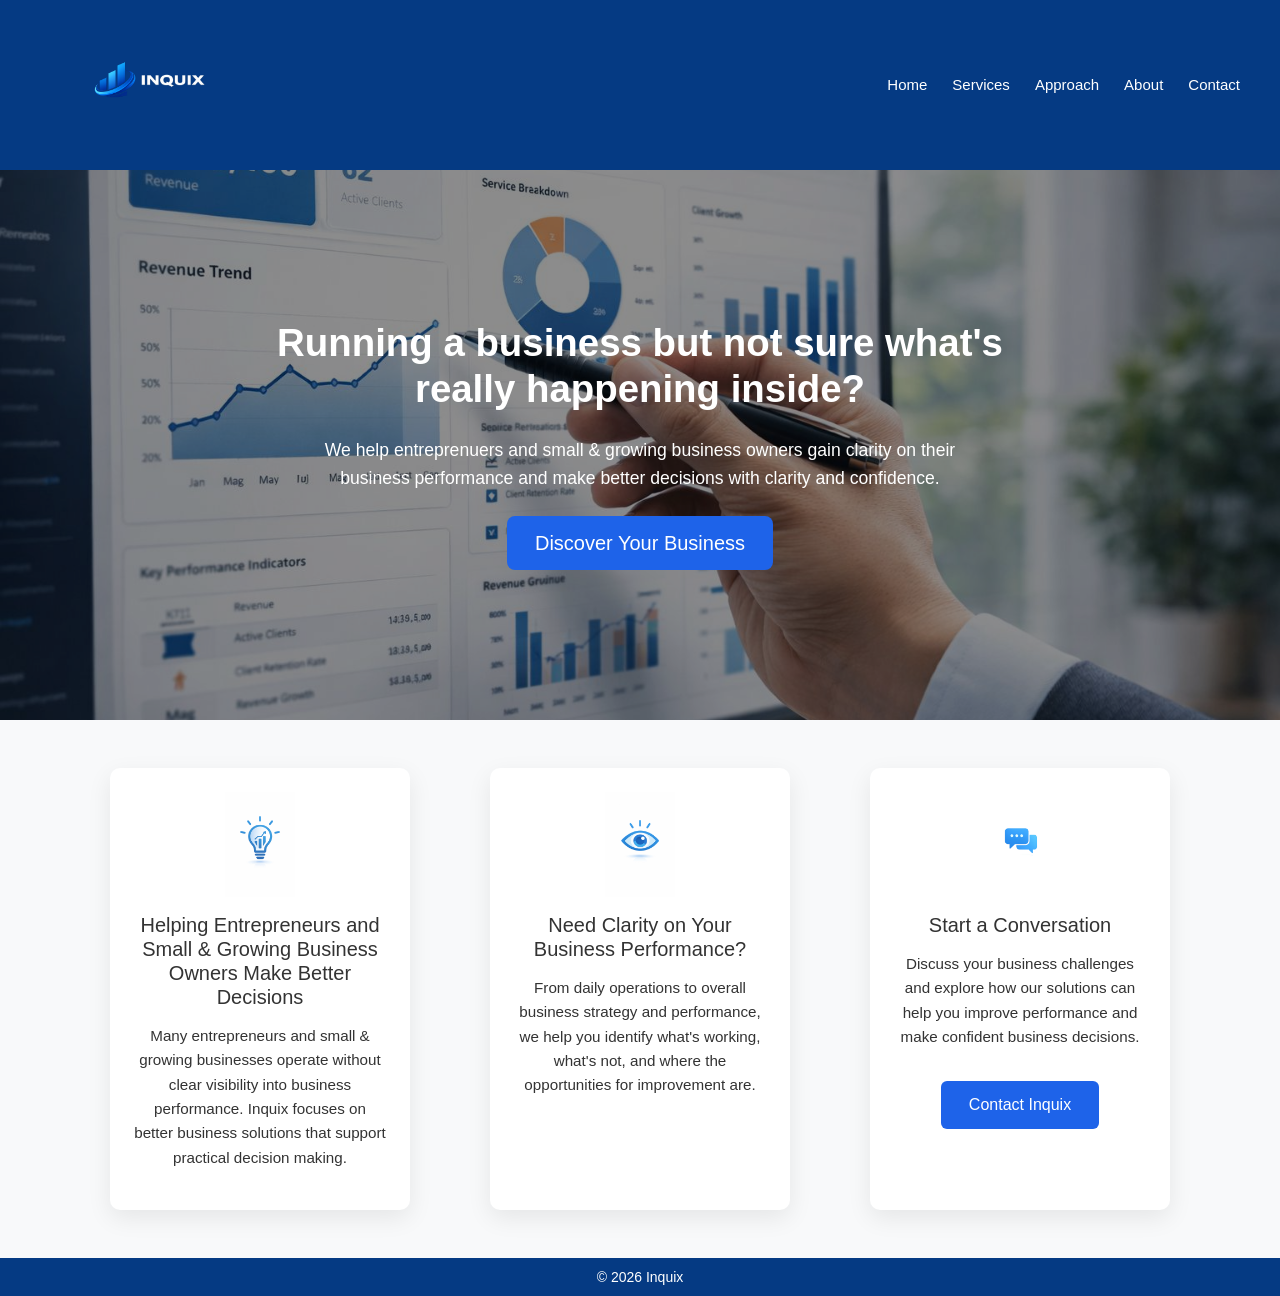
<file: index.html>
<!DOCTYPE html>
<html lang="en">

<head>

<meta charset="UTF-8">
<meta name="viewport" content="width=device-width, initial-scale=1.0">

<title>Inquix | Business Analysis for Entrepreneurs and small businesses</title>

<link href="https://cdn.jsdelivr.net/npm/bootstrap@5.3.3/dist/css/bootstrap.min.css" rel="stylesheet">
<link rel="stylesheet" href="style.css">

</head>

<body>

<!-- HEADER -->

<header class="site-header">

<div class="header-container">

<div class="logo">
<img src="Inquix logo.png" alt="Inquix Logo">
</div>

<nav class="desktop-nav">
<a href="index.html">Home</a>
<a href="services.html">Services</a>
<a href="Approach.html">Approach</a>
<a href="about.html">About</a>
<a href="contact.html">Contact</a>
</nav>

<div class="menu-toggle" id="menu-toggle">
☰
</div>

</div>

<div class="mobile-nav" id="mobile-nav">

<a href="index.html">Home</a>
<a href="services.html">Services</a>
<a href="Approach.html">Approach</a>
<a href="about.html">About</a>
<a href="contact.html">Contact</a>

</div>

</header>


<!-- HERO SECTION -->

<section class="hero text-center py-5">

<div class="container">

<div class="row justify-content-center">

<div class="col-lg-8">

<h1 class="fw-bold mb-4">
Running a business but not sure what's really happening inside? 
</h1>
<p class="mb-4">
We help entreprenuers and small & growing  business owners gain clarity on their business performance and make better decisions with clarity and confidence.
</p>

<a href="services.html" class="btn btn-primary btn-lg">
Discover Your Business
</a>

</div>

</div>

</div>

</section>


<!-- FEATURE SECTION -->

<section class="features py-5">

<div class="container">

<div class="row g-4">

<!-- Card 1 -->

<div class="col-12 col-md-6 col-lg-4">
<div class="feature-card text-center p-4">

<img src="decisions.jpeg" class="img-fluid mb-3">

<h3>Helping Entrepreneurs and Small & Growing Business Owners Make Better Decisions</h3>

<p>
Many entrepreneurs and small & growing businesses operate without clear visibility into
business performance. Inquix focuses on better business solutions that support practical decision making.
</p>

</div>
</div>

<!-- Card 2 -->

<div class="col-12 col-md-6 col-lg-4">
<div class="feature-card text-center p-4">

<img src="improve business performance.jpeg" class="img-fluid mb-3">

<h3>Need Clarity on Your Business Performance?</h3>

<p>
From daily operations to overall business strategy and performance, we help you identify what's working, what's not, and where the opportunities for improvement are.
</p>

</div>
</div>

<!-- Card 3 -->

<div class="col-12 col-md-6 col-lg-4">
<div class="feature-card text-center p-4">

<img src="Chat image.jpeg" class="img-fluid mb-3">

<h3>Start a Conversation</h3>

<p>
Discuss your business challenges and explore how our solutions
can help you improve performance and make confident business decisions.
</p>

<a href="contact.html" class="btn btn-primary mt-3">
Contact Inquix
</a>

</div>
</div>

</div>

</div>

</section>


<!-- FOOTER -->

<footer class="site-footer text-white text-center py-2">

<p class="mb-0">© 2026 Inquix</p>

</footer>
<script>

const toggle = document.getElementById("menu-toggle");
const mobileNav = document.getElementById("mobile-nav");

toggle.addEventListener("click", function(){

mobileNav.classList.toggle("active");

if(toggle.innerHTML === "☰"){
toggle.innerHTML = "✕";
}else{
toggle.innerHTML = "☰";
}

});

</script>
</body>

</html>
</file>
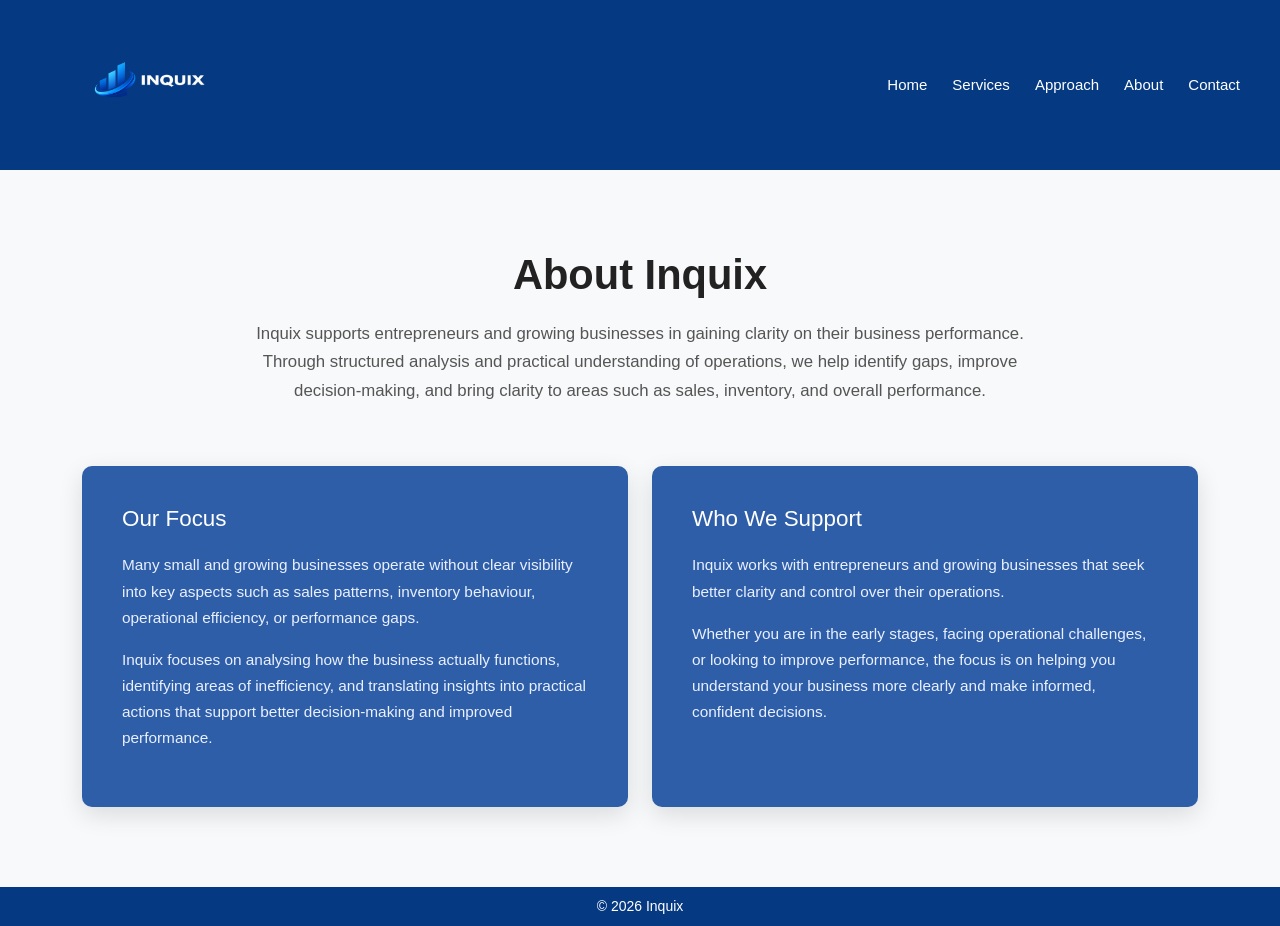
<file: about.html>
<!DOCTYPE html>
<html lang="en">

<head>

<meta charset="UTF-8">
<meta name="viewport" content="width=device-width, initial-scale=1.0">

<title>About | Inquix</title>

<link href="https://cdn.jsdelivr.net/npm/bootstrap@5.3.3/dist/css/bootstrap.min.css" rel="stylesheet">
<link rel="stylesheet" href="style.css">

</head>

<body>


<!-- HEADER -->

<header class="site-header">

<div class="header-container">

<div class="logo">
<img src="Inquix logo.png" alt="Inquix Logo">
</div>

<nav class="desktop-nav">
<a href="index.html">Home</a>
<a href="services.html">Services</a>
<a href="Approach.html">Approach</a>
<a href="about.html">About</a>
<a href="contact.html">Contact</a>
</nav>

<div class="menu-toggle" id="menu-toggle">
☰
</div>

</div>

<div class="mobile-nav" id="mobile-nav">

<a href="index.html">Home</a>
<a href="services.html">Services</a>
<a href="Approach.html">Approach</a>
<a href="about.html">About</a>
<a href="contact.html">Contact</a>

</div>

</header>

<main>

<!-- ABOUT SECTION -->

<section class="about-section">

<div class="container">

<div class="text-center about-intro">

<h1>About Inquix</h1>

<p class="about-subtext">
Inquix supports entrepreneurs and growing businesses in gaining clarity on their business performance.
Through structured analysis and practical understanding of operations, we help identify gaps, improve decision-making, and bring clarity to areas such as sales, inventory, and overall performance.
</p>

</div>


<div class="row g-4 justify-content-center">


<!-- OUR FOCUS -->

<div class="col-lg-6">

<div class="about-card">

<h3>Our Focus</h3>

<p>
Many small and growing businesses operate without clear visibility into key aspects such as sales patterns, inventory behaviour, operational efficiency, or performance gaps.
</p>

<p>
Inquix focuses on analysing how the business actually functions, identifying areas of inefficiency, and translating insights into practical actions that support better decision-making and improved performance.
</p>

</div>

</div>


<!-- WHO WE SUPPORT -->

<div class="col-lg-6">

<div class="about-card">

<h3>Who We Support</h3>

<p>
Inquix works with entrepreneurs and growing businesses that seek better clarity and control over their operations.
<p>
Whether you are in the early stages, facing operational challenges, or looking to improve performance, the focus is on helping you understand your business more clearly and make informed, confident decisions.
</p>

</div>

</div>


</div>

</div>

</section>

</main>


<!-- FOOTER -->

<footer class="site-footer text-white text-center py-2">

<p class="mb-0">© 2026 Inquix</p>

</footer>

<script>

const toggle = document.getElementById("menu-toggle");
const mobileNav = document.getElementById("mobile-nav");

toggle.addEventListener("click", function(){

mobileNav.classList.toggle("active");

if(toggle.innerHTML === "☰"){
toggle.innerHTML = "✕";
}else{
toggle.innerHTML = "☰";
}

});

</script>
</body>
</html>
</file>
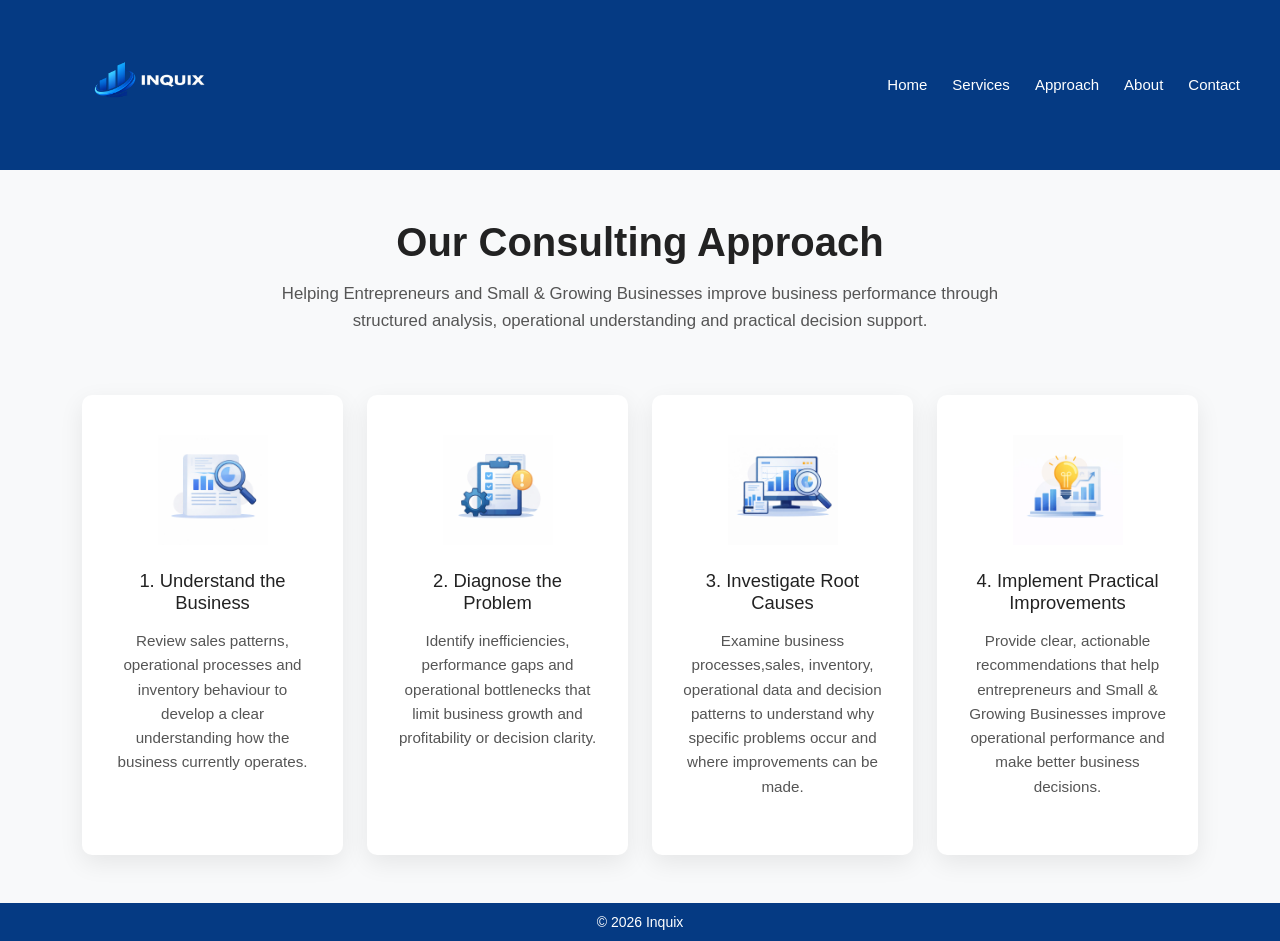
<file: Approach.html>
<!DOCTYPE html>
<html lang="en">

<head>

<meta charset="UTF-8">
<meta name="viewport" content="width=device-width, initial-scale=1.0">

<title>Approach | Inquix</title>

<link href="https://cdn.jsdelivr.net/npm/bootstrap@5.3.3/dist/css/bootstrap.min.css" rel="stylesheet">
<link rel="stylesheet" href="style.css">

</head>

<body>


<!-- HEADER (same structure as your other pages) -->

<header class="site-header">

<div class="header-container">

<div class="logo">
<img src="Inquix logo.png" alt="Inquix Logo">
</div>

<nav class="desktop-nav">
<a href="index.html">Home</a>
<a href="services.html">Services</a>
<a href="Approach.html">Approach</a>
<a href="about.html">About</a>
<a href="contact.html">Contact</a>
</nav>

<div class="menu-toggle" id="menu-toggle">
☰
</div>

</div>

<div class="mobile-nav" id="mobile-nav">

<a href="index.html">Home</a>
<a href="services.html">Services</a>
<a href="Approach.html">Approach</a>
<a href="about.html">About</a>
<a href="contact.html">Contact</a>

</div>

</header>

</main>

<!-- APPROACH SECTION -->

<section class="approach-section py-5">

<div class="container">

<div class="text-center mb-5">

<h2>Our Consulting Approach</h2>

<p class="approach-subtext">
Helping Entrepreneurs and Small & Growing Businesses improve business performance through structured analysis,
operational understanding and practical decision support.
</p>

</div>


<div class="row g-4 justify-content-center">


<!-- STEP 1 -->

<div class="col-12 col-md-6 col-lg-3">

<div class="approach-card">

<img src="understand-business.jpg" alt="Understand Business">

<h3>1. Understand the Business</h3>

<p>
Review sales patterns, operational processes and inventory behaviour to develop a clear understanding how the business currently operates.
</p>

</div>

</div>


<!-- STEP 2 -->

<div class="col-12 col-md-6 col-lg-3">

<div class="approach-card">

<img src="diagnose-problem.jpg" alt="Diagnose Problem">

<h3>2. Diagnose the Problem</h3>

<p>
Identify inefficiencies, performance gaps and operational bottlenecks that limit business growth and profitability or decision clarity.
</p>

</div>

</div>


<!-- STEP 3 -->

<div class="col-12 col-md-6 col-lg-3">

<div class="approach-card">

<img src="analyze-data.jpg" alt="Analyze Data">

<h3>3. Investigate Root Causes</h3>

<p>
Examine business processes,sales, inventory, operational data and decision patterns to understand why specific problems occur and where improvements can be made.
</p>

</div>

</div>


<!-- STEP 4 -->

<div class="col-12 col-md-6 col-lg-3">

<div class="approach-card">

<img src="enable-decisions.jpg" alt="Better Decisions">

<h3>4. Implement Practical Improvements</h3>

<p>
Provide clear, actionable recommendations that help entrepreneurs and Small & Growing Businesses improve operational performance and make better business decisions.
</p>

</div>

</div>


</div>

</div>

</section>

</main>

<!-- FOOTER (same as other pages) -->

<footer class="site-footer text-white text-center py-2">

<p class="mb-0">© 2026 Inquix</p>

</footer>
<script>

const toggle = document.getElementById("menu-toggle");
const mobileNav = document.getElementById("mobile-nav");

toggle.addEventListener("click", function(){

mobileNav.classList.toggle("active");

if(toggle.innerHTML === "☰"){
toggle.innerHTML = "✕";
}else{
toggle.innerHTML = "☰";
}

});

</script>
</body>

</html>
</file>
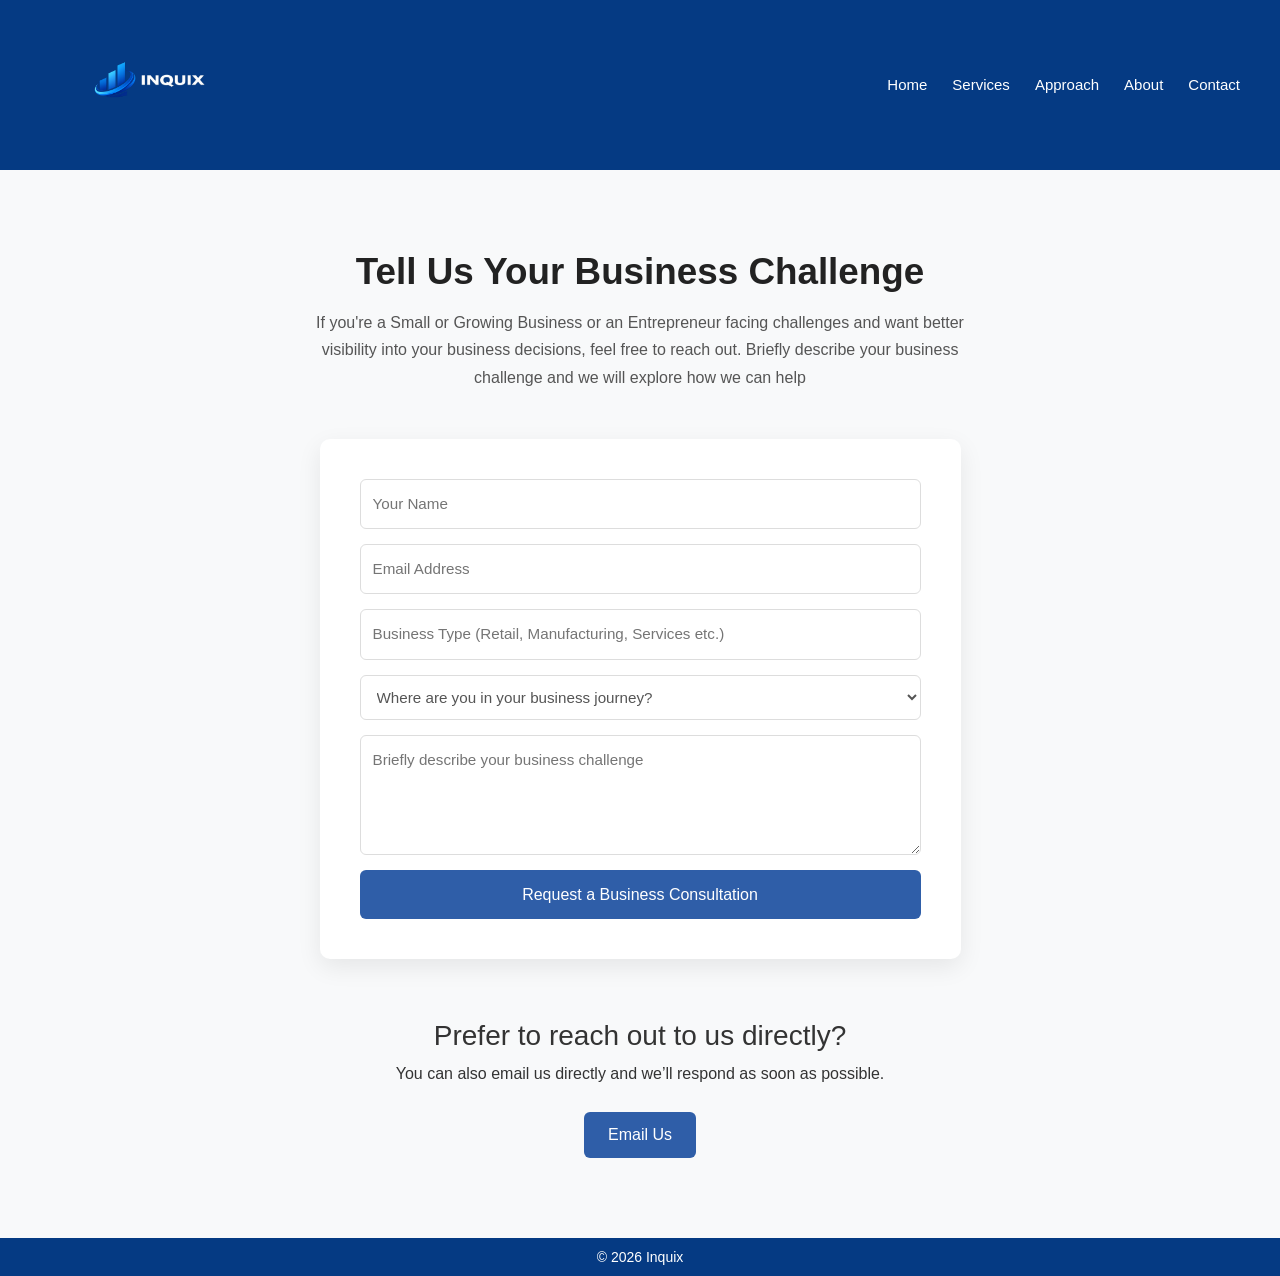
<file: contact.html>
<!DOCTYPE html>
<html lang="en">

<head>

<meta charset="UTF-8">
<meta name="viewport" content="width=device-width, initial-scale=1.0">

<title>Contact | Inquix</title>

<link href="https://cdn.jsdelivr.net/npm/bootstrap@5.3.3/dist/css/bootstrap.min.css" rel="stylesheet">
<link rel="stylesheet" href="style.css">

</head>

<body>



<!-- HEADER -->

<header class="site-header">

<div class="header-container">

<div class="logo">
<img src="Inquix logo.png" alt="Inquix Logo">
</div>

<nav class="desktop-nav">
<a href="index.html">Home</a>
<a href="services.html">Services</a>
<a href="Approach.html">Approach</a>
<a href="about.html">About</a>
<a href="contact.html">Contact</a>
</nav>

<div class="menu-toggle" id="menu-toggle">
☰
</div>

</div>

<div class="mobile-nav" id="mobile-nav">

<a href="index.html">Home</a>
<a href="services.html">Services</a>
<a href="Approach.html">Approach</a>
<a href="about.html">About</a>
<a href="contact.html">Contact</a>

</div>

</header>


<!-- CONTACT SECTION -->

<section class="contact-section">

<div class="container">

<div class="text-center mb-5">

<h2>Tell Us Your Business Challenge</h2>

<p class="contact-subtext">
If you're a Small or Growing Business or an Entrepreneur facing challenges and want
better visibility into your business decisions, feel free to reach out.
Briefly describe your business challenge and we will explore how we can help
</p>

</div>


<div class="row justify-content-center">

<div class="col-lg-7">

<form action="https://formsubmit.co/srivaishnaviakkaraju@inquixconsulting.com" method="POST" class="contact-form">

<!-- Email configuration -->

<input type="hidden" name="_subject" value="New Consultation Request - Inquix">
<input type="hidden" name="_captcha" value="false">
<input type="hidden" name="_template" value="table">
<input type="hidden" name="_next" value="https://inquixconsulting.com/thankyou.html">

<!-- Spam protection -->

<input type="text" name="_honey" style="display:none">


<input type="text" name="name" placeholder="Your Name" required>

<input type="email" name="email" placeholder="Email Address" required>

<input type="text" name="business" placeholder="Business Type (Retail, Manufacturing, Services etc.)">

<select name="size">

<option value="">Where are you in your business journey?</option>
<option value="Entrepreneur">Entrepreneur</option>
<option value="Just Starting Out">Just Starting Out</option>
<option value="Running but facing challenges">Running but facing challenges</option>
<option value="Growing but need clarity">Growing but need clarity</option>
<option value="Established but want to improve">Established but want to improve</option>

</select>

<textarea name="message" placeholder="Briefly describe your business challenge"></textarea>

<button type="submit" class="contact-btn">
Request a Business Consultation
</button>

</form>

</div>

</div>


<!-- DIRECT CONTACT SECTION -->

<div class="direct-contact text-center">

<h3>Prefer to reach out to us directly?</h3>

<p>You can also email us directly and we’ll respond as soon as possible.</p>

<a href="mailto:srivaishnaviakkaraju@inquixconsulting.com" class="email-btn">
Email Us
</a>

</div>

</div>

</section>


<!-- FOOTER -->

<footer class="site-footer text-white text-center py-2">

<p class="mb-0">© 2026 Inquix</p>

</footer>
<script>

const toggle = document.getElementById("menu-toggle");
const mobileNav = document.getElementById("mobile-nav");

toggle.addEventListener("click", function(){

mobileNav.classList.toggle("active");

if(toggle.innerHTML === "☰"){
toggle.innerHTML = "✕";
}else{
toggle.innerHTML = "☰";
}

});

</script>

</body>

</html>
</file>
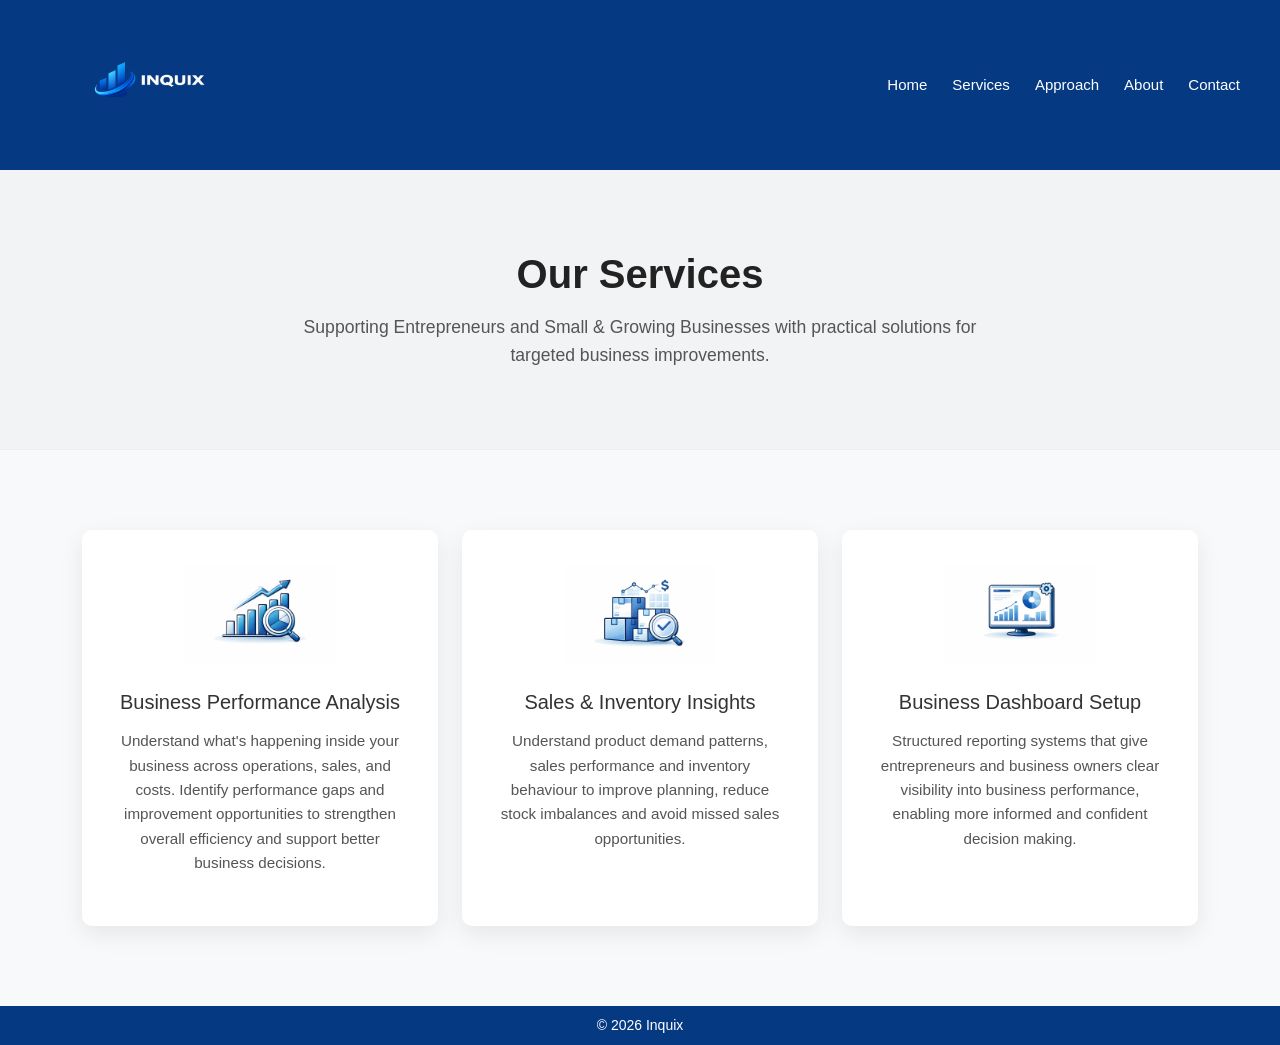
<file: services.html>
<!DOCTYPE html>
<html lang="en">

<head>

<meta charset="UTF-8">
<meta name="viewport" content="width=device-width, initial-scale=1.0">

<title>Services | Inquix</title>

<link href="https://cdn.jsdelivr.net/npm/bootstrap@5.3.3/dist/css/bootstrap.min.css" rel="stylesheet">
<link rel="stylesheet" href="style.css">

</head>

<body>



<!-- HEADER -->
<header class="site-header">

<div class="header-container">

<div class="logo">
<img src="Inquix logo.png" alt="Inquix Logo">
</div>

<nav class="desktop-nav">
<a href="index.html">Home</a>
<a href="services.html">Services</a>
<a href="Approach.html">Approach</a>
<a href="about.html">About</a>
<a href="contact.html">Contact</a>
</nav>

<div class="menu-toggle" id="menu-toggle">
☰
</div>

</div>

<div class="mobile-nav" id="mobile-nav">

<a href="index.html">Home</a>
<a href="services.html">Services</a>
<a href="Approach.html">Approach</a>
<a href="about.html">About</a>
<a href="contact.html">Contact</a>

</div>

</header>


<!-- SERVICES HERO -->

<section class="services-hero">

<div class="container text-center">

<h1>Our Services</h1>

<p>
Supporting Entrepreneurs and Small & Growing Businesses with practical solutions for targeted business improvements.
</p>

</div>

</section>


<!-- SERVICES SECTION -->

<section class="services-section">

<div class="container">

<div class="row g-4 justify-content-center">


<div class="col-12 col-md-6 col-lg-4">

<div class="service-card">

<img src="Business Performance Analysis.png" alt="Business Performance Analysis">

<h3>Business Performance Analysis</h3>

<p>
Understand what's happening inside your business across operations, sales, and costs. Identify performance gaps and improvement opportunities to strengthen overall efficiency and support better business decisions.
</p>

</div>

</div>


<div class="col-12 col-md-6 col-lg-4">

<div class="service-card">

<img src="Sales & Inventory Insights.png" alt="Sales & Inventory Insights">

<h3>Sales & Inventory Insights</h3>

<p>
Understand product demand patterns, sales performance and inventory behaviour to improve planning, reduce stock imbalances and avoid missed sales opportunities.
</p>

</div>

</div>


<div class="col-12 col-md-6 col-lg-4">

<div class="service-card">

<img src="Business Dashboard setup.png" alt="Business Dashboard setup">

<h3>Business Dashboard Setup</h3>

<p>
Structured reporting systems that give entrepreneurs and business owners clear visibility into business performance, enabling more informed and confident decision making.
</p>

</div>

</div>


</div>

</div>

</section>


<!-- FOOTER -->

<footer class="site-footer text-white text-center py-2">

<p class="mb-0">© 2026 Inquix</p>

</footer>
<script>

const toggle = document.getElementById("menu-toggle");
const mobileNav = document.getElementById("mobile-nav");

toggle.addEventListener("click", function(){

mobileNav.classList.toggle("active");

if(toggle.innerHTML === "☰"){
toggle.innerHTML = "✕";
}else{
toggle.innerHTML = "☰";
}

});

</script>
</body>
</html>
</file>
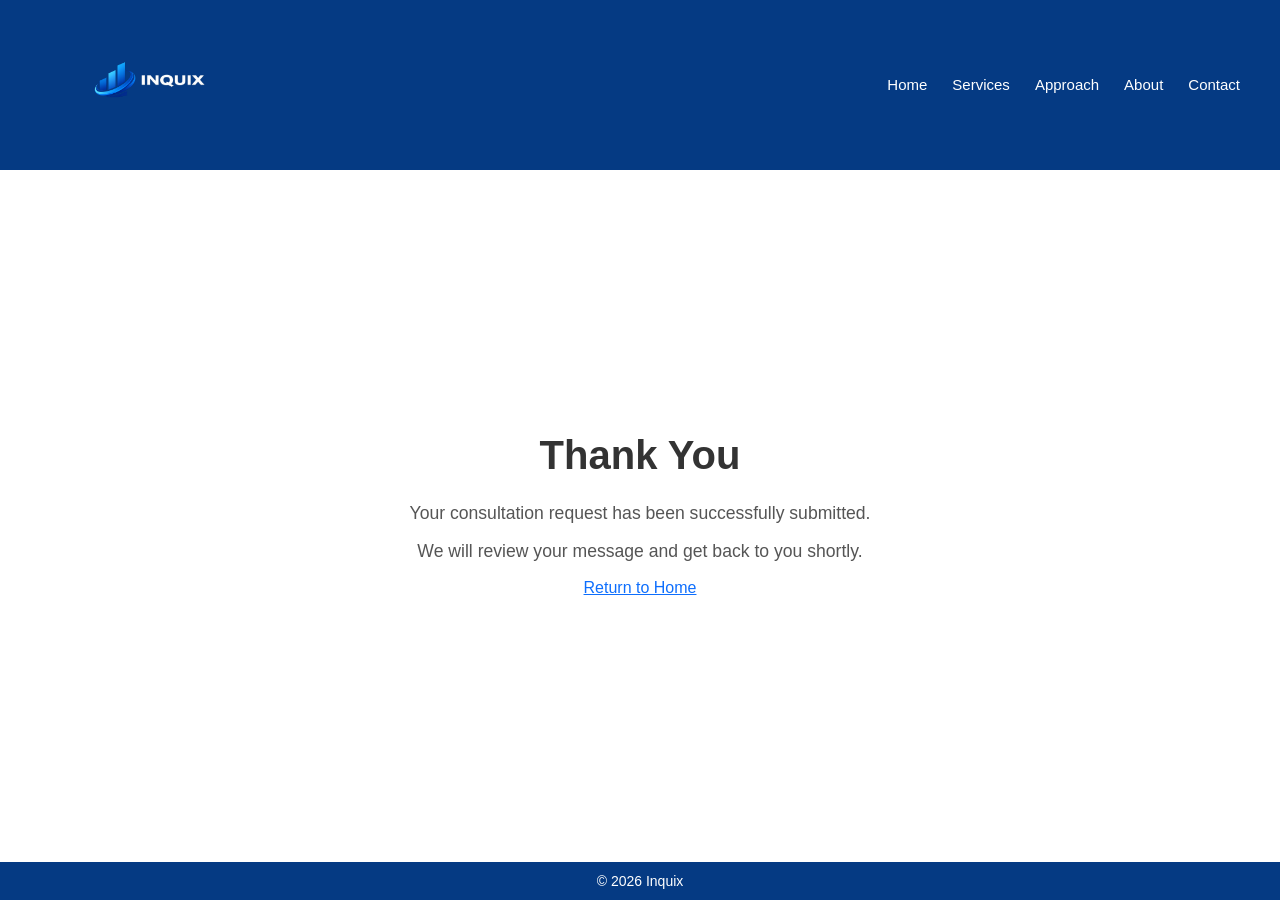
<file: thankyou.html>
<!DOCTYPE html>
<html lang="en">

<head>

<meta charset="UTF-8">
<meta name="viewport" content="width=device-width, initial-scale=1.0">

<title>Thank You | Inquix</title>

<link href="https://cdn.jsdelivr.net/npm/bootstrap@5.3.3/dist/css/bootstrap.min.css" rel="stylesheet">
<link rel="stylesheet" href="style.css">

</head>

<body>

<!-- HEADER -->
 <header class="site-header">

<div class="header-container">

<div class="logo">
<img src="Inquix logo.png" alt="Inquix Logo">
</div>

<nav class="desktop-nav">
<a href="index.html">Home</a>
<a href="services.html">Services</a>
<a href="Approach.html">Approach</a>
<a href="about.html">About</a>
<a href="contact.html">Contact</a>
</nav>

<div class="menu-toggle" id="menu-toggle">
☰
</div>

</div>

<div class="mobile-nav" id="mobile-nav">

<a href="index.html">Home</a>
<a href="services.html">Services</a>
<a href="Approach.html">Approach</a>
<a href="about.html">About</a>
<a href="contact.html">Contact</a>

</div>

</header>


<!-- THANK YOU SECTION -->

<section class="thankyou-page">

<div class="container text-center">

<h1>Thank You</h1>

<p class="thankyou-line">
Your consultation request has been successfully submitted.
</p>

<p class="thankyou-line">
We will review your message and get back to you shortly.
</p>

<a href="index.html" class="hero-btn">Return to Home</a>

</div>

</section>


<!-- FOOTER -->

<footer class="site-footer text-white text-center py-2">

<p class="mb-0">© 2026 Inquix</p>

</footer>
<script>

const toggle = document.getElementById("menu-toggle");
const mobileNav = document.getElementById("mobile-nav");

toggle.addEventListener("click", function(){

mobileNav.classList.toggle("active");

if(toggle.innerHTML === "☰"){
toggle.innerHTML = "✕";
}else{
toggle.innerHTML = "☰";
}

});

</script>

</body>

</html>
</file>
<file: style.css>
html, body{
height:100%;
}

body{
font-family:Arial, Helvetica, sans-serif;
line-height:1.6;
background:#ffffff;
color:#333;
display:flex;
flex-direction:column;
}

img{
max-width:100%;
height:auto;
display:block;
}

section{
padding:80px 0;
}

main{
flex:1;
}

/* ========================= */
/* HEADER */
/* ========================= */

.site-header{
background:#053a83;
padding:10px 40px;
}

.header-container{
display:flex;
justify-content:space-between;
align-items:center;
}

.logo img{
height:150px;
width:auto;
}

/* DESKTOP NAV */

.desktop-nav{
display:flex;
gap:25px;
}

.desktop-nav a{
color:white;
text-decoration:none;
font-size:15px;
font-weight:500;
transition:0.3s;
}

.desktop-nav a:hover{
opacity:0.8;
}

/* HAMBURGER */

.menu-toggle{
display:none;
font-size:28px;
color:white;
cursor:pointer;
}

/* MOBILE NAV */

.mobile-nav{
display:none;
flex-direction:column;
background:#053a83;
text-align:center;
padding:15px 0;
}

.mobile-nav a{
color:white;
text-decoration:none;
padding:12px 0;
display:block;
border-top:1px solid rgba(255,255,255,0.2);
}

.mobile-nav.active{
display:flex;
}

/* ========================= */
/* HERO SECTION */
/* ========================= */

.hero{
background-image:url("Hero image.jpeg");
background-size:cover;
background-position:center;
min-height:550px;
display:flex;
align-items:center;
justify-content:center;
text-align:center;
color:white;
padding:80px 20px;
position:relative;
z-index:1;
}

.hero::before{
content:"";
position:absolute;
top:0;
left:0;
width:100%;
height:100%;
background:rgba(0,0,0,0.45);
z-index:-1;
}

.hero h1{
font-size:2.4rem;
font-weight:700;
margin-bottom:20px;
}

.hero p{
font-size:1.1rem;
max-width:700px;
margin:auto;
margin-bottom:30px;
line-height:1.6;
}

/* ========================= */
/* FEATURE SECTION */
/* ========================= */

.features{
background:#f8f9fa;
padding:80px 0;
text-align:center;
}

.feature-card{
background:white;
border-radius:10px;
padding:30px;
text-align:center;
box-shadow:0 8px 25px rgba(0,0,0,0.08);
height:100%;
transition:0.3s;
width:300px;
display:inline-block;
}

.feature-card:hover{
transform:translateY(-6px);
}

.feature-card img{
width:70px;
margin:auto;
margin-bottom:20px;
}

.feature-card h3{
font-size:1.25rem;
margin-bottom:15px;
}

.feature-card p{
font-size:0.95rem;
line-height:1.6;
}

/* ========================= */
/* BUTTON */
/* ========================= */

.btn-primary{
background:#1e63e9;
border:none;
padding:12px 28px;
font-weight:500;
}

.btn-primary:hover{
background:#184fc2;
}

/* ========================= */
/* FOOTER */
/* ========================= */

.site-footer{
background:#053a83;
color:white;
text-align:center;
padding:20px 0;
font-size:14px;
width:100%;
}

/* ============================ */
/* SERVICES PAGE */
/* ============================ */

.services-hero{
background:#f2f3f4;
color:black;
padding:80px 20px;
text-align:center;
border-bottom:1px solid #eee;
}

.services-hero h1{
font-size:2.5rem;
font-weight:700;
margin-bottom:15px;
color:#222;
}

.services-hero p{
font-size:1.1rem;
color:#555;
max-width:700px;
margin:auto;
}

.services-section{
background:#f8f9fa;
padding:80px 0;
}

.service-card{
background:white;
padding:35px;
border-radius:10px;
text-align:center;
box-shadow:0 8px 25px rgba(0,0,0,0.08);
height:100%;
transition:0.3s;
}

.service-card:hover{
transform:translateY(-6px);
}

.service-card img{
width:150px;
display:block;
margin:0 auto 25px auto;
}

.service-card h3{
font-size:1.25rem;
margin-bottom:15px;
}

.service-card p{
font-size:0.95rem;
line-height:1.6;
color:#555;
}

/* ============================ */
/* APPROACH PAGE */
/* ============================ */

.approach-section{
background:#f8f9fa;
padding:80px 0;
text-align:center;
}

.approach-section h2{
font-size:2.5rem;
font-weight:700;
margin-bottom:15px;
color:#222;
}

.approach-subtext{
max-width:720px;
margin:auto;
margin-bottom:60px;
color:#555;
font-size:1.05rem;
line-height:1.6;
}

.approach-card{
background:white;
padding:40px 30px;
border-radius:10px;
text-align:center;
box-shadow:0 8px 25px rgba(0,0,0,0.08);
height:100%;
transition:0.3s;
}

.approach-card:hover{
transform:translateY(-6px);
box-shadow:0 12px 30px rgba(0,0,0,0.12);
}

.approach-card img{
width:110px;
display:block;
margin:0 auto 25px auto;
}

.approach-card h3{
font-size:1.15rem;
margin-bottom:15px;
color:#222;
}

.approach-card p{
font-size:0.95rem;
line-height:1.6;
color:#555;
}

/* ============================ */
/* ABOUT PAGE */
/* ============================ */

.about-section{
background:#f8f9fa;
padding:80px 0;
}

.about-intro{
max-width:800px;
margin:auto;
margin-bottom:60px;
}

.about-intro h1{
font-size:2.6rem;
font-weight:700;
margin-bottom:20px;
color:#222;
}

.about-subtext{
font-size:1.05rem;
line-height:1.7;
color:#555;
}

.about-card{
background:#2f5ea8;
color:white;
padding:40px;
border-radius:10px;
height:100%;
box-shadow:0 8px 25px rgba(0,0,0,0.12);
transition:0.3s;
}

.about-card:hover{
transform:translateY(-5px);
box-shadow:0 12px 30px rgba(0,0,0,0.18);
}

.about-card h3{
font-size:1.4rem;
margin-bottom:20px;
}

.about-card p{
color:#e9f0ff;
font-size:0.96rem;
line-height:1.7;
}

/* ============================ */
/* CONTACT PAGE */
/* ============================ */

.contact-section{
background:#f8f9fa;
padding:80px 0;
}

.contact-section h2{
font-size:2.3rem;
font-weight:700;
margin-bottom:15px;
color:#222;
}

.contact-subtext{
max-width:700px;
margin:auto;
color:#555;
line-height:1.7;
}

.contact-form{
background:white;
padding:40px;
border-radius:10px;
box-shadow:0 8px 25px rgba(0,0,0,0.08);
display:flex;
flex-direction:column;
gap:15px;
}

.contact-form input,
.contact-form select,
.contact-form textarea{
padding:12px;
border:1px solid #ddd;
border-radius:6px;
font-size:0.95rem;
}

.contact-form select{
    background:#fff;
    color:#555;    
}
.contact-form select option{
    color:#333;
}

.contact-form textarea{
min-height:120px;
resize:vertical;
}

.contact-btn{
background:#2f5ea8;
color:white;
border:none;
padding:12px;
border-radius:6px;
font-weight:500;
transition:0.3s;
}

.contact-btn:hover{
background:#244b86;
}

.direct-contact{
margin-top:60px;
}

.email-btn{
background:#2f5ea8;
color:white;
padding:10px 24px;
border-radius:6px;
text-decoration:none;
display:inline-block;
margin-top:10px;
}

.email-btn:hover{
background:#244b86;
color:white;
}

/* ============================ */
/* THANK YOU PAGE */
/* ============================ */

.thankyou-page{
flex:1;
display:flex;
align-items:center;
justify-content:center;
text-align:center;
padding:40px 20px;
}

.thankyou-page h1{
font-size:2.5rem;
font-weight:700;
margin-bottom:20px;
}

.thankyou-line{
font-size:1.1rem;
color:#555;
margin-bottom:10px;
}

/* ============================ */
/* MOBILE */
/* ============================ */

@media (max-width:768px){

.desktop-nav{
display:none;
}

.menu-toggle{
display:block;
}

.logo img{
height:120px;
}

.hero h1{
font-size:1.8rem;
}

.hero p{
font-size:1rem;
}

.feature-card{
width:100%;
margin-bottom:25px;
}

header .container-fluid{
padding-left:0;
padding-right: 10px;
}

}
</file>
